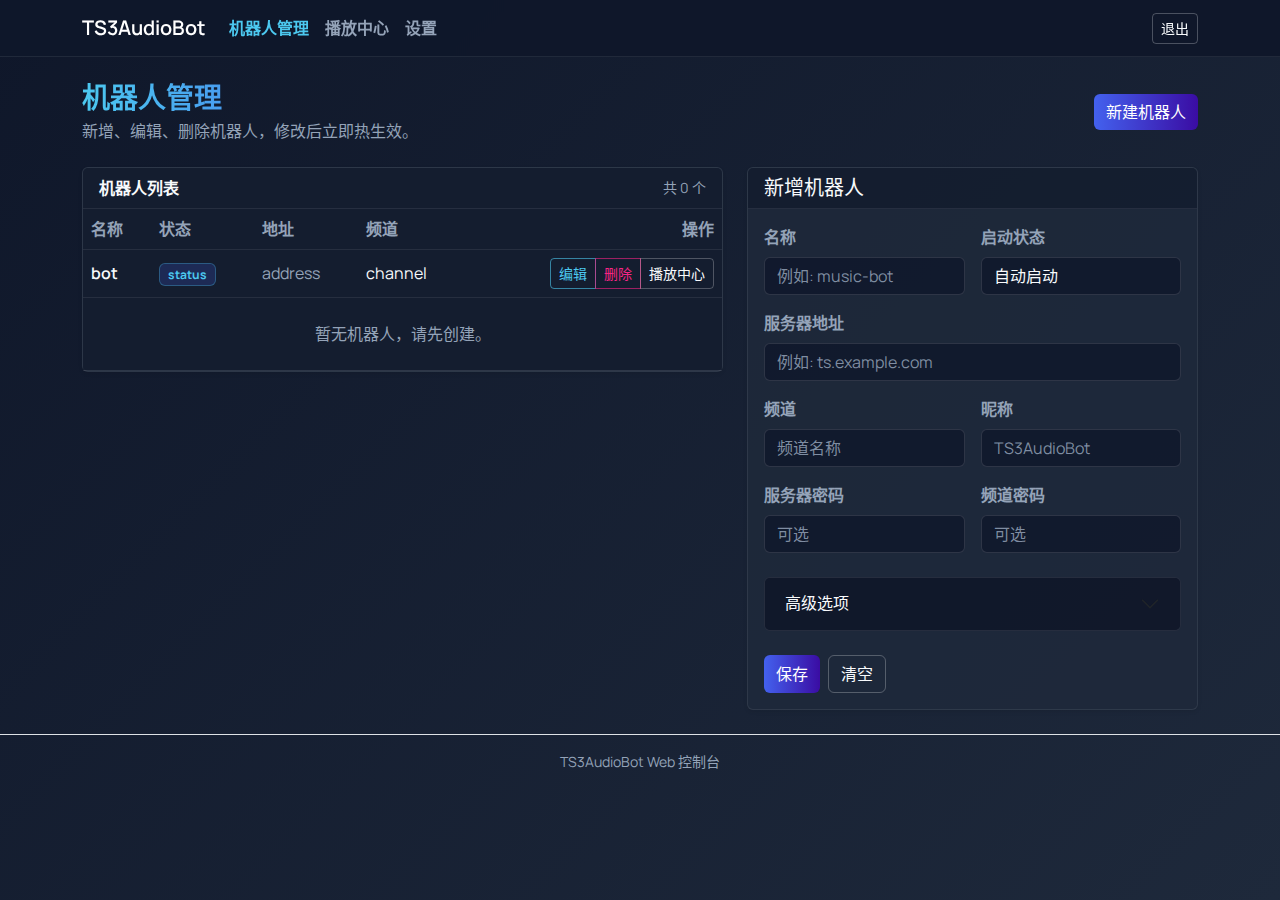
<file: src/main/resources/templates/index.html>
﻿<!DOCTYPE html>
<html lang="zh-CN" xmlns:th="http://www.thymeleaf.org">
<head>
    <meta charset="UTF-8" />
    <meta name="viewport" content="width=device-width, initial-scale=1" />
    <title>机器人管理 - TS3AudioBot</title>
    <link rel="stylesheet" href="https://fonts.googleapis.com/css2?family=Manrope:wght@400;600;700&display=swap" />
    <link rel="stylesheet" href="https://cdn.jsdelivr.net/npm/bootstrap@5.3.3/dist/css/bootstrap.min.css" />
    <style>
        :root {
            --primary: #4361ee;
            --secondary: #3a0ca3;
            --accent: #4cc9f0;
            --success: #4ade80;
            --danger: #f72585;
            --warning: #f8961e;
            --dark: #0f172a;
            --dark-2: #1e293b;
            --light: #f8fafc;
            --muted: #94a3b8;
            --card: rgba(30, 41, 59, 0.85);
            --border: rgba(255, 255, 255, 0.08);
            --shadow: 0 12px 28px rgba(0, 0, 0, 0.25);
        }

        body.theme-dark {
            background: linear-gradient(135deg, var(--dark) 0%, var(--dark-2) 100%);
            color: var(--light);
            min-height: 100vh;
            font-family: "Manrope", "Microsoft YaHei", "PingFang SC", sans-serif;
        }

        .navbar {
            background: rgba(15, 23, 42, 0.95) !important;
            border-bottom: 1px solid var(--border);
            backdrop-filter: blur(12px);
        }

        .navbar .nav-link {
            color: var(--muted);
            font-weight: 600;
        }

        .navbar .nav-link.active,
        .navbar .nav-link:hover {
            color: var(--accent);
        }

        .page-title {
            background: linear-gradient(to right, var(--accent), var(--primary));
            -webkit-background-clip: text;
            background-clip: text;
            color: transparent;
        }

        .card {
            background: var(--card);
            border: 1px solid var(--border);
            box-shadow: var(--shadow);
        }

        .card-header {
            background: rgba(15, 23, 42, 0.6);
            border-bottom: 1px solid var(--border);
            color: var(--light);
        }

        .table {
            color: var(--light);
            --bs-table-bg: rgba(15, 23, 42, 0.6);
            --bs-table-color: var(--light);
            --bs-table-hover-bg: rgba(67, 97, 238, 0.18);
            --bs-table-hover-color: var(--light);
        }

        .table > :not(caption) > * > * {
            border-color: rgba(255, 255, 255, 0.08);
            background-color: var(--bs-table-bg);
        }

        .table-light {
            --bs-table-bg: rgba(15, 23, 42, 0.6);
            --bs-table-color: var(--muted);
        }

        .table-hover tbody tr:hover > * {
            background-color: rgba(67, 97, 238, 0.18);
        }

        .form-label {
            color: var(--muted);
            font-weight: 600;
        }

        .form-control,
        .form-select {
            background: rgba(15, 23, 42, 0.8);
            color: var(--light);
            border: 1px solid rgba(255, 255, 255, 0.12);
        }

        .form-control::placeholder {
            color: rgba(148, 163, 184, 0.85);
        }

        .form-control:focus,
        .form-select:focus {
            border-color: var(--primary);
            box-shadow: 0 0 0 0.2rem rgba(67, 97, 238, 0.25);
            background: rgba(15, 23, 42, 0.9);
            color: var(--light);
        }

        .btn-primary {
            border: none;
            background: linear-gradient(to right, var(--primary), var(--secondary));
        }

        .btn-primary:hover {
            opacity: 0.92;
        }

        .btn-danger {
            border: none;
            background: linear-gradient(to right, var(--danger), #b5179e);
        }

        .btn-outline-primary {
            color: var(--accent);
            border-color: rgba(76, 201, 240, 0.6);
        }

        .btn-outline-primary:hover {
            background: rgba(76, 201, 240, 0.12);
            color: var(--accent);
        }

        .btn-outline-secondary,
        .btn-outline-light {
            color: var(--light);
            border-color: rgba(255, 255, 255, 0.25);
        }

        .btn-outline-secondary:hover,
        .btn-outline-light:hover {
            background: rgba(255, 255, 255, 0.08);
        }

        .btn-outline-danger {
            color: var(--danger);
            border-color: rgba(247, 37, 133, 0.6);
        }

        .btn-outline-danger:hover {
            background: rgba(247, 37, 133, 0.1);
            color: var(--danger);
        }

        .text-muted {
            color: var(--muted) !important;
        }

        .status-badge.text-bg-success {
            background: rgba(74, 222, 128, 0.2) !important;
            color: var(--success) !important;
            border: 1px solid rgba(74, 222, 128, 0.35);
        }

        .status-badge.text-bg-warning {
            background: rgba(248, 150, 30, 0.2) !important;
            color: var(--warning) !important;
            border: 1px solid rgba(248, 150, 30, 0.35);
        }

        .status-badge.text-bg-danger {
            background: rgba(247, 37, 133, 0.18) !important;
            color: var(--danger) !important;
            border: 1px solid rgba(247, 37, 133, 0.35);
        }

        .status-badge.text-bg-secondary {
            background: rgba(67, 97, 238, 0.2) !important;
            color: var(--accent) !important;
            border: 1px solid rgba(76, 201, 240, 0.3);
        }

        .accordion-item {
            background: rgba(15, 23, 42, 0.7);
            border: 1px solid var(--border);
        }

        .accordion-button {
            background: rgba(15, 23, 42, 0.7);
            color: var(--light);
        }

        .accordion-button:focus {
            box-shadow: 0 0 0 0.2rem rgba(67, 97, 238, 0.25);
        }

        .accordion-button:not(.collapsed) {
            color: var(--accent);
            background: rgba(67, 97, 238, 0.18);
        }

        .modal-content {
            background: #1e293b;
            color: var(--light);
            border: 1px solid var(--border);
        }

        .modal-header,
        .modal-footer {
            border-color: var(--border);
        }

        .alert-danger {
            background: rgba(247, 37, 133, 0.15);
            color: var(--danger);
            border: 1px solid rgba(247, 37, 133, 0.35);
        }

        footer {
            color: var(--muted);
        }
    </style>
</head>
<body class="theme-dark">
<nav class="navbar navbar-expand-lg navbar-dark bg-dark">
    <div class="container">
        <a class="navbar-brand fw-semibold" th:href="@{/}">TS3AudioBot</a>
        <button class="navbar-toggler" type="button" data-bs-toggle="collapse" data-bs-target="#mainNavbar" aria-controls="mainNavbar" aria-expanded="false" aria-label="切换导航">
            <span class="navbar-toggler-icon"></span>
        </button>
        <div class="collapse navbar-collapse" id="mainNavbar">
            <ul class="navbar-nav me-auto mb-2 mb-lg-0">
                <li class="nav-item">
                    <a class="nav-link active" th:href="@{/}">机器人管理</a>
                </li>
                <li class="nav-item">
                    <a class="nav-link" th:href="@{/player}">播放中心</a>
                </li>
                <li class="nav-item">
                    <a class="nav-link" th:href="@{/settings}">设置</a>
                </li>
            </ul>
            <form method="post" action="/logout" class="d-flex">
                <button class="btn btn-outline-light btn-sm" type="submit">退出</button>
            </form>
        </div>
    </div>
</nav>

<main class="container py-4">
    <div class="d-flex flex-column flex-lg-row align-items-lg-center justify-content-between gap-3 mb-4">
        <div>
            <h1 class="h3 fw-bold mb-1 page-title">机器人管理</h1>
            <p class="text-muted mb-0">新增、编辑、删除机器人，修改后立即热生效。</p>
        </div>
        <div class="d-flex gap-2">
            <button class="btn btn-primary" type="button" id="newBotBtn">新建机器人</button>
        </div>
    </div>

    <div class="row g-4">
        <div class="col-12 col-xl-7">
            <div class="card shadow-sm">
                <div class="card-header d-flex align-items-center justify-content-between">
                    <span class="fw-semibold">机器人列表</span>
                    <span class="text-muted small" th:text="|共 ${bots == null ? 0 : #lists.size(bots)} 个|">共 0 个</span>
                </div>
                <div class="table-responsive">
                    <table class="table table-hover align-middle mb-0">
                        <thead class="table-light">
                        <tr>
                            <th>名称</th>
                            <th>状态</th>
                            <th>地址</th>
                            <th>频道</th>
                            <th class="text-end">操作</th>
                        </tr>
                        </thead>
                        <tbody>
                        <tr th:each="bot : ${bots == null ? T(java.util.Collections).emptyList() : bots}">
                            <td class="fw-semibold" th:text="${bot.name}">bot</td>
                            <td>
                                <span class="badge text-bg-secondary status-badge" th:text="${statuses[bot.name]}" th:attr="data-status=${statuses[bot.name]}">status</span>
                            </td>
                            <td class="text-muted" th:text="${bot.connectAddress}">address</td>
                            <td th:text="${bot.channel}">channel</td>
                            <td class="text-end">
                                <div class="btn-group btn-group-sm" role="group">
                                    <button class="btn btn-outline-primary edit-btn" type="button"
                                            th:attr="data-name=${bot.name},data-run=${bot.run},data-address=${bot.connectAddress},data-channel=${bot.channel},data-nickname=${bot.nickname},data-server-password=${bot.serverPassword},data-channel-password=${bot.channelPassword},data-identity=${bot.identity},data-identity-offset=${bot.identityKeyOffset},data-client-version=${bot.clientVersion},data-client-platform=${bot.clientPlatform},data-client-sign=${bot.clientVersionSign},data-client-hwid=${bot.clientHwid},data-client-phonetic=${bot.clientNicknamePhonetic},data-client-token=${bot.clientDefaultToken}">编辑</button>
                                    <button class="btn btn-outline-danger delete-btn" type="button" th:attr="data-name=${bot.name}">删除</button>
                                    <a class="btn btn-outline-secondary" th:href="@{/player(botId=${bot.name})}">播放中心</a>
                                </div>
                            </td>
                        </tr>
                        <tr th:if="${bots == null || #lists.isEmpty(bots)}">
                            <td colspan="5" class="text-center text-muted py-4">暂无机器人，请先创建。</td>
                        </tr>
                        </tbody>
                    </table>
                </div>
            </div>
        </div>

        <div class="col-12 col-xl-5">
            <div class="card shadow-sm" id="botFormCard">
                <div class="card-header">
                    <h2 class="h5 mb-0" id="formTitle">新增机器人</h2>
                </div>
                <div class="card-body">
                    <div class="alert alert-danger d-none" id="formAlert" role="alert"></div>
                    <form id="botForm" novalidate>
                        <input type="hidden" name="originalName" />
                        <div class="row g-3">
                            <div class="col-md-6">
                                <label class="form-label">名称</label>
                                <input name="name" type="text" class="form-control" placeholder="例如: music-bot" required data-bs-toggle="tooltip" data-bs-title="机器人唯一名称" />
                            </div>
                            <div class="col-md-6">
                                <label class="form-label">启动状态</label>
                                <select name="run" class="form-select" data-bs-toggle="tooltip" data-bs-title="创建后是否自动连接">
                                    <option value="true">自动启动</option>
                                    <option value="false">手动启动</option>
                                </select>
                            </div>
                            <div class="col-12">
                                <label class="form-label">服务器地址</label>
                                <input name="connectAddress" type="text" class="form-control" placeholder="例如: ts.example.com" required data-bs-toggle="tooltip" data-bs-title="TS3 服务器地址" />
                            </div>
                            <div class="col-md-6">
                                <label class="form-label">频道</label>
                                <input name="channel" type="text" class="form-control" placeholder="频道名称" data-bs-toggle="tooltip" data-bs-title="机器人进入的频道规则：填写频道名会匹配到第一个同名频道；也支持完整路径，如 其他游戏/荒野大镖客2。" />
                            </div>
                            <div class="col-md-6">
                                <label class="form-label">昵称</label>
                                <input name="nickname" type="text" class="form-control" placeholder="TS3AudioBot" data-bs-toggle="tooltip" data-bs-title="机器人显示昵称" />
                            </div>
                            <div class="col-md-6">
                                <label class="form-label">服务器密码</label>
                                <input name="serverPassword" type="password" class="form-control" placeholder="可选" data-bs-toggle="tooltip" data-bs-title="服务器密码" />
                            </div>
                            <div class="col-md-6">
                                <label class="form-label">频道密码</label>
                                <input name="channelPassword" type="password" class="form-control" placeholder="可选" data-bs-toggle="tooltip" data-bs-title="频道密码" />
                            </div>
                        </div>

                        <div class="accordion mt-4" id="advancedOptions">
                            <div class="accordion-item">
                                <h2 class="accordion-header" id="advancedHeading">
                                    <button class="accordion-button collapsed" type="button" data-bs-toggle="collapse" data-bs-target="#advancedCollapse" aria-expanded="false" aria-controls="advancedCollapse">
                                        高级选项
                                    </button>
                                </h2>
                                <div id="advancedCollapse" class="accordion-collapse collapse" aria-labelledby="advancedHeading" data-bs-parent="#advancedOptions">
                                    <div class="accordion-body">
                                        <div class="row g-3">
                                            <div class="col-12">
                                                <label class="form-label">Identity</label>
                                                <input name="identity" type="text" class="form-control" placeholder="留空自动生成" data-bs-toggle="tooltip" data-bs-title="TS3 身份字符串" />
                                            </div>
                                            <div class="col-md-6">
                                                <label class="form-label">Identity Key Offset</label>
                                                <input name="identityKeyOffset" type="number" class="form-control" placeholder="8" min="0" data-bs-toggle="tooltip" data-bs-title="TS3 安全等级" />
                                            </div>
                                            <div class="col-md-6">
                                                <label class="form-label">Client Version</label>
                                                <input name="clientVersion" type="text" class="form-control" placeholder="可选" data-bs-toggle="tooltip" data-bs-title="客户端版本" />
                                            </div>
                                            <div class="col-md-6">
                                                <label class="form-label">Client Platform</label>
                                                <input name="clientPlatform" type="text" class="form-control" placeholder="Windows" data-bs-toggle="tooltip" data-bs-title="客户端平台" />
                                            </div>
                                            <div class="col-md-6">
                                                <label class="form-label">Client Version Sign</label>
                                                <input name="clientVersionSign" type="text" class="form-control" placeholder="可选" data-bs-toggle="tooltip" data-bs-title="客户端签名" />
                                            </div>
                                            <div class="col-md-6">
                                                <label class="form-label">Client HWID</label>
                                                <input name="clientHwid" type="text" class="form-control" placeholder="可选" data-bs-toggle="tooltip" data-bs-title="硬件 ID" />
                                            </div>
                                            <div class="col-md-6">
                                                <label class="form-label">Nickname Phonetic</label>
                                                <input name="clientNicknamePhonetic" type="text" class="form-control" placeholder="可选" data-bs-toggle="tooltip" data-bs-title="昵称音标" />
                                            </div>
                                            <div class="col-md-6">
                                                <label class="form-label">Default Token</label>
                                                <input name="clientDefaultToken" type="text" class="form-control" placeholder="可选" data-bs-toggle="tooltip" data-bs-title="默认权限令牌" />
                                            </div>
                                        </div>
                                    </div>
                                </div>
                            </div>
                        </div>

                        <div class="d-flex flex-wrap gap-2 mt-4">
                            <button class="btn btn-primary" type="submit" id="submitBtn">保存</button>
                            <button class="btn btn-outline-secondary" type="button" id="resetBtn">清空</button>
                        </div>
                    </form>
                </div>
            </div>
        </div>
    </div>
</main>

<footer class="border-top py-3 text-center text-muted small">TS3AudioBot Web 控制台</footer>

<div class="modal fade" id="deleteModal" tabindex="-1" aria-hidden="true">
    <div class="modal-dialog modal-dialog-centered">
        <div class="modal-content">
            <div class="modal-header">
                <h5 class="modal-title">确认删除</h5>
                <button type="button" class="btn-close" data-bs-dismiss="modal" aria-label="关闭"></button>
            </div>
            <div class="modal-body">
                确认删除机器人 <strong id="deleteTargetName">-</strong> ？
            </div>
            <div class="modal-footer">
                <button type="button" class="btn btn-outline-secondary" data-bs-dismiss="modal">取消</button>
                <button type="button" class="btn btn-danger" id="confirmDeleteBtn">删除</button>
            </div>
        </div>
    </div>
</div>

<script src="https://code.jquery.com/jquery-3.7.1.min.js"></script>
<script src="https://cdn.jsdelivr.net/npm/bootstrap@5.3.3/dist/js/bootstrap.bundle.min.js"></script>
<script>
    const $form = $('#botForm');
    const form = $form[0];
    const $formTitle = $('#formTitle');
    const $formAlert = $('#formAlert');
    const $submitBtn = $('#submitBtn');
    const $deleteTargetName = $('#deleteTargetName');
    let deleteTarget = '';
    let deleteModal = null;

    function showAlert(message) {
        if (!message) return;
        $formAlert.text(message).removeClass('d-none');
    }

    function clearAlert() {
        $formAlert.addClass('d-none').text('');
    }

    function applyStatusBadges() {
        $('.status-badge').each(function () {
            const status = String($(this).data('status') || '').toLowerCase();
            let cls = 'text-bg-secondary';
            if (status.includes('run') || status.includes('online')) {
                cls = 'text-bg-success';
            } else if (status.includes('start') || status.includes('connect')) {
                cls = 'text-bg-warning';
            } else if (status.includes('error') || status.includes('fail')) {
                cls = 'text-bg-danger';
            }
            $(this)
                .removeClass('text-bg-secondary text-bg-success text-bg-warning text-bg-danger')
                .addClass(cls);
        });
    }

    function focusForm() {
        const offset = $('#botFormCard').offset();
        if (offset) {
            $('html, body').animate({ scrollTop: offset.top - 16 }, 250);
        }
    }

    function editBot(btn) {
        const $btn = $(btn);
        clearAlert();
        $formTitle.text('编辑机器人');
        form.originalName.value = $btn.data('name') || '';
        form.name.value = $btn.data('name') || '';
        form.run.value = $btn.data('run') === true || $btn.data('run') === 'true' ? 'true' : 'false';
        form.connectAddress.value = $btn.data('address') || '';
        form.channel.value = $btn.data('channel') || '';
        form.nickname.value = $btn.data('nickname') || '';
        form.serverPassword.value = $btn.data('serverPassword') || '';
        form.channelPassword.value = $btn.data('channelPassword') || '';
        form.identity.value = $btn.data('identity') || '';
        form.identityKeyOffset.value = $btn.data('identityOffset') || '8';
        form.clientVersion.value = $btn.data('clientVersion') || '';
        form.clientPlatform.value = $btn.data('clientPlatform') || '';
        form.clientVersionSign.value = $btn.data('clientSign') || '';
        form.clientHwid.value = $btn.data('clientHwid') || '';
        form.clientNicknamePhonetic.value = $btn.data('clientPhonetic') || '';
        form.clientDefaultToken.value = $btn.data('clientToken') || '';
        focusForm();
    }

    function resetForm() {
        clearAlert();
        $formTitle.text('新增机器人');
        form.reset();
        form.originalName.value = '';
    }

    function submitBot(event) {
        event.preventDefault();
        clearAlert();

        const payload = {
            name: form.name.value,
            run: form.run.value === 'true',
            connectAddress: form.connectAddress.value,
            channel: form.channel.value,
            nickname: form.nickname.value,
            serverPassword: form.serverPassword.value,
            channelPassword: form.channelPassword.value,
            identity: form.identity.value,
            identityKeyOffset: Number(form.identityKeyOffset.value || 8),
            clientVersion: form.clientVersion.value,
            clientPlatform: form.clientPlatform.value,
            clientVersionSign: form.clientVersionSign.value,
            clientHwid: form.clientHwid.value,
            clientNicknamePhonetic: form.clientNicknamePhonetic.value,
            clientDefaultToken: form.clientDefaultToken.value
        };
        const original = form.originalName.value;
        const url = original
            ? `/internal/admin/bots/${encodeURIComponent(original)}`
            : '/internal/admin/bots';
        const method = original ? 'PUT' : 'POST';

        $submitBtn.prop('disabled', true).text('保存中...');
        $.ajax({
            url,
            method,
            contentType: 'application/json',
            data: JSON.stringify(payload)
        }).done(() => window.location.reload())
            .fail((xhr) => {
                const msg = xhr.responseJSON?.message || xhr.responseText || '保存失败，请稍后重试。';
                showAlert(msg);
            })
            .always(() => {
                $submitBtn.prop('disabled', false).text('保存');
            });
        return false;
    }

    function requestDelete(name) {
        deleteTarget = name || '';
        $deleteTargetName.text(deleteTarget || '-');
        if (deleteModal) {
            deleteModal.show();
        }
    }

    function confirmDelete() {
        if (!deleteTarget) {
            return;
        }
        $.ajax({
            url: `/internal/admin/bots/${encodeURIComponent(deleteTarget)}`,
            method: 'DELETE'
        }).done(() => window.location.reload());
    }

    $(function () {
        deleteModal = new bootstrap.Modal($('#deleteModal')[0]);
        $('[data-bs-toggle="tooltip"]').each(function () {
            new bootstrap.Tooltip(this);
        });
        applyStatusBadges();

        $('.edit-btn').on('click', function () { editBot(this); });
        $('.delete-btn').on('click', function () { requestDelete($(this).data('name')); });
        $('#confirmDeleteBtn').on('click', confirmDelete);
        $('#resetBtn').on('click', resetForm);
        $('#newBotBtn').on('click', function () { resetForm(); focusForm(); });
        $form.on('submit', submitBot);
    });
</script>
</body>
</html>
</file>
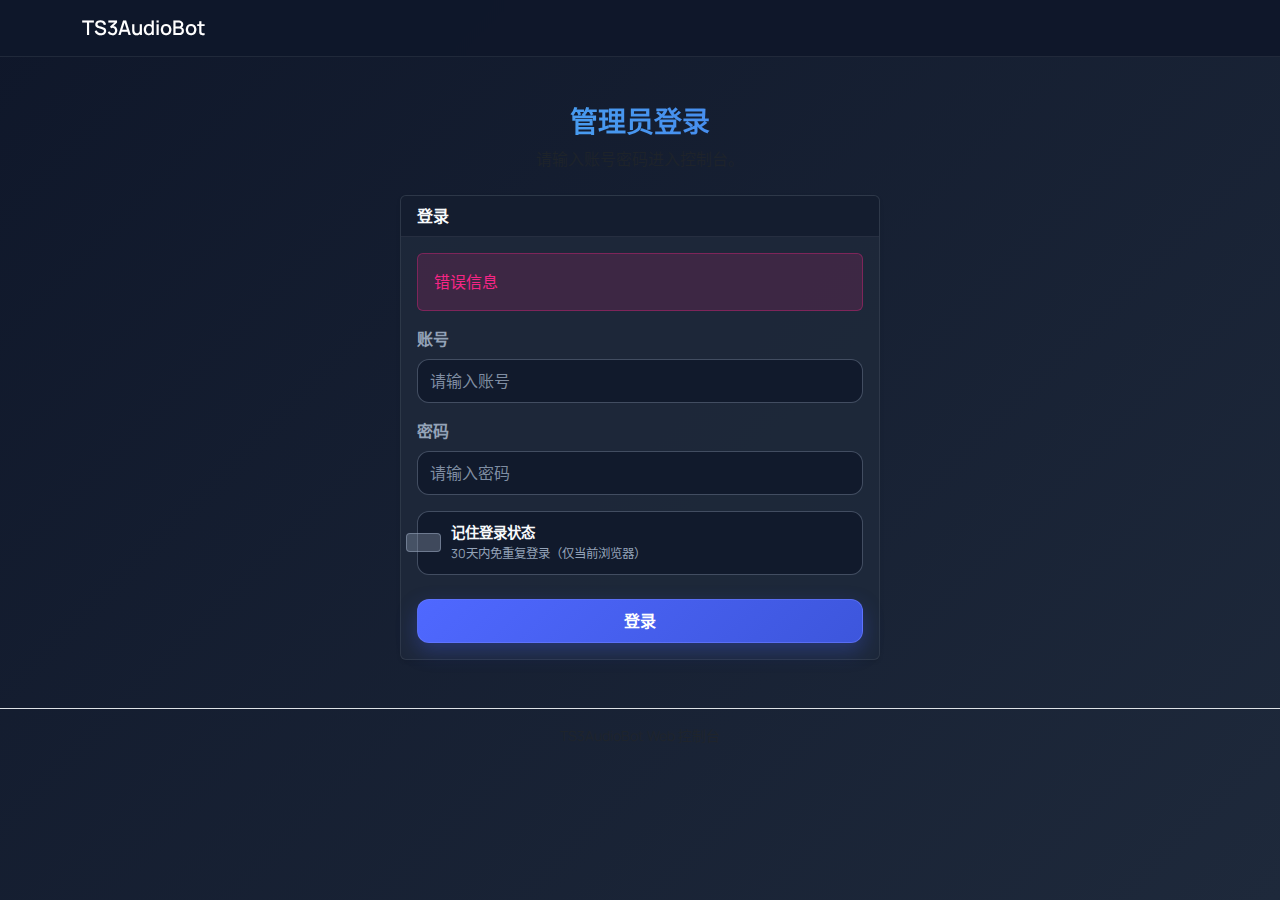
<file: src/main/resources/templates/login.html>
<!DOCTYPE html>
<html lang="zh-CN" xmlns:th="http://www.thymeleaf.org">
<head>
    <meta charset="UTF-8" />
    <meta name="viewport" content="width=device-width, initial-scale=1" />
    <title>登录 - TS3AudioBot</title>
    <link rel="icon" type="image/svg+xml" th:href="@{/favicon.svg}" href="/favicon.svg" />
    <link rel="stylesheet" href="https://fonts.googleapis.com/css2?family=Manrope:wght@400;600;700&display=swap" />
    <link rel="stylesheet" href="https://cdn.bootcdn.net/ajax/libs/twitter-bootstrap/5.3.3/css/bootstrap.min.css" onerror="this.onerror=null;this.href='https://cdn.jsdelivr.net/npm/bootstrap@5.3.3/dist/css/bootstrap.min.css';" />
    <style>
        :root {
            --primary: #4361ee;
            --secondary: #3a0ca3;
            --accent: #4cc9f0;
            --success: #4ade80;
            --danger: #f72585;
            --warning: #f8961e;
            --dark: #0f172a;
            --dark-2: #1e293b;
            --light: #f8fafc;
            --muted: #94a3b8;
            --card: rgba(30, 41, 59, 0.85);
            --border: rgba(255, 255, 255, 0.08);
            --shadow: 0 12px 28px rgba(0, 0, 0, 0.25);
            --field-bg: rgba(15, 23, 42, 0.82);
            --field-border: rgba(148, 163, 184, 0.38);
            --field-focus: rgba(67, 97, 238, 0.45);
        }

        body.theme-dark {
            background: linear-gradient(135deg, var(--dark) 0%, var(--dark-2) 100%);
            color: var(--light);
            min-height: 100vh;
            font-family: "Manrope", "Microsoft YaHei", "PingFang SC", sans-serif;
        }

        .navbar {
            background: rgba(15, 23, 42, 0.95) !important;
            border-bottom: 1px solid var(--border);
            backdrop-filter: blur(12px);
        }

        .page-title {
            background: linear-gradient(to right, var(--accent), var(--primary));
            -webkit-background-clip: text;
            background-clip: text;
            color: transparent;
        }

        .card {
            background: var(--card);
            border: 1px solid var(--border);
            box-shadow: var(--shadow);
        }

        .card-header {
            background: rgba(15, 23, 42, 0.6);
            border-bottom: 1px solid var(--border);
            color: var(--light);
        }

        .form-label {
            color: var(--muted);
            font-weight: 600;
        }

        .form-control {
            background: var(--field-bg);
            color: var(--light);
            border: 1px solid var(--field-border);
            border-radius: 12px;
            min-height: 44px;
        }

        .form-control::placeholder {
            color: rgba(148, 163, 184, 0.85);
        }

        .form-control:focus {
            border-color: var(--primary);
            box-shadow: 0 0 0 0.2rem var(--field-focus);
            background: var(--field-bg);
            color: var(--light);
        }

        .btn-primary {
            border: 1px solid rgba(105, 124, 255, 0.6);
            background: linear-gradient(135deg, #4f68ff, #3d56dc);
            border-radius: 12px;
            min-height: 44px;
            font-weight: 600;
            box-shadow: 0 8px 20px rgba(61, 86, 220, 0.35);
            transition: transform 0.15s ease, box-shadow 0.15s ease, filter 0.15s ease;
        }

        .btn-primary:hover {
            filter: brightness(1.03);
            transform: translateY(-1px);
            box-shadow: 0 10px 24px rgba(61, 86, 220, 0.42);
        }

        .btn-primary:focus {
            box-shadow: 0 0 0 0.2rem var(--field-focus), 0 10px 24px rgba(61, 86, 220, 0.42);
        }

        .alert-danger {
            background: rgba(247, 37, 133, 0.15);
            color: var(--danger);
            border: 1px solid rgba(247, 37, 133, 0.35);
        }

        .remember-wrap {
            display: flex;
            align-items: center;
            gap: 10px;
            padding: 10px 12px;
            border-radius: 12px;
            border: 1px solid var(--field-border);
            background: var(--field-bg);
            transition: border-color 0.15s ease, box-shadow 0.15s ease;
        }

        .remember-wrap:focus-within {
            border-color: var(--primary);
            box-shadow: 0 0 0 0.2rem var(--field-focus);
        }

        .remember-wrap .form-check-input {
            width: 2.2em;
            height: 1.2em;
            margin-top: 0;
            background-color: rgba(148, 163, 184, 0.35);
            border-color: rgba(148, 163, 184, 0.55);
            box-shadow: none;
        }

        .remember-wrap .form-check-input:checked {
            background-color: #4cc9f0;
            border-color: #4cc9f0;
        }

        .remember-label {
            color: var(--light);
            font-size: 0.9rem;
            font-weight: 600;
            user-select: none;
        }

        .remember-hint {
            color: #94a3b8;
            font-size: 0.78rem;
            margin-top: 2px;
        }

        footer {
            color: var(--muted);
        }
    </style>
</head>
<body class="theme-dark">
<nav class="navbar navbar-dark">
    <div class="container">
        <span class="navbar-brand fw-semibold">TS3AudioBot</span>
    </div>
</nav>

<main class="container py-5">
    <div class="text-center mb-4">
        <h1 class="h3 fw-bold page-title">管理员登录</h1>
        <p class="text-muted mb-0">请输入账号密码进入控制台。</p>
    </div>

    <div class="card shadow-sm mx-auto" style="max-width: 480px;">
        <div class="card-header fw-semibold">登录</div>
        <div class="card-body">
            <div class="alert alert-danger" th:if="${error}" th:text="${error}">错误信息</div>
            <form id="admin-login-form" method="post" action="/login">
                <div class="mb-3">
                    <label class="form-label" for="username">账号</label>
                    <input id="username" name="username" type="text" class="form-control" placeholder="请输入账号" required />
                </div>
                <div class="mb-3">
                    <label class="form-label" for="password">密码</label>
                    <input id="password" name="password" type="password" class="form-control" placeholder="请输入密码" required />
                </div>
                <div class="form-check remember-wrap mb-4">
                    <input class="form-check-input" type="checkbox" id="remember-me" name="rememberMe" value="true" />
                    <label class="form-check-label mb-0" for="remember-me">
                        <div class="remember-label">记住登录状态</div>
                        <div class="remember-hint">30天内免重复登录（仅当前浏览器）</div>
                    </label>
                </div>
                <button class="btn btn-primary w-100" type="submit">登录</button>
            </form>
        </div>
    </div>
</main>

<footer class="border-top py-3 text-center text-muted small">TS3AudioBot Web 控制台</footer>

<script src="https://cdn.bootcdn.net/ajax/libs/jquery/3.7.1/jquery.min.js" onerror="this.onerror=null;this.src='https://code.jquery.com/jquery-3.7.1.min.js';"></script>
<script src="https://cdn.bootcdn.net/ajax/libs/twitter-bootstrap/5.3.3/js/bootstrap.bundle.min.js" onerror="this.onerror=null;this.src='https://cdn.jsdelivr.net/npm/bootstrap@5.3.3/dist/js/bootstrap.bundle.min.js';"></script>
<script>
    (function () {
        const rememberKey = 'ts3ab.admin.remember';
        const usernameKey = 'ts3ab.admin.username';
        const $form = document.getElementById('admin-login-form');
        const $username = document.getElementById('username');
        const $remember = document.getElementById('remember-me');
        if (!$form || !$username || !$remember) {
            return;
        }
        const remembered = localStorage.getItem(rememberKey) === '1';
        $remember.checked = remembered;
        if (remembered) {
            const savedUser = localStorage.getItem(usernameKey) || '';
            if (savedUser) {
                $username.value = savedUser;
            }
        }
        $form.addEventListener('submit', function () {
            if ($remember.checked) {
                localStorage.setItem(rememberKey, '1');
                localStorage.setItem(usernameKey, $username.value || '');
            } else {
                localStorage.removeItem(rememberKey);
                localStorage.removeItem(usernameKey);
            }
        });
    })();
</script>
</body>
</html>
</file>
